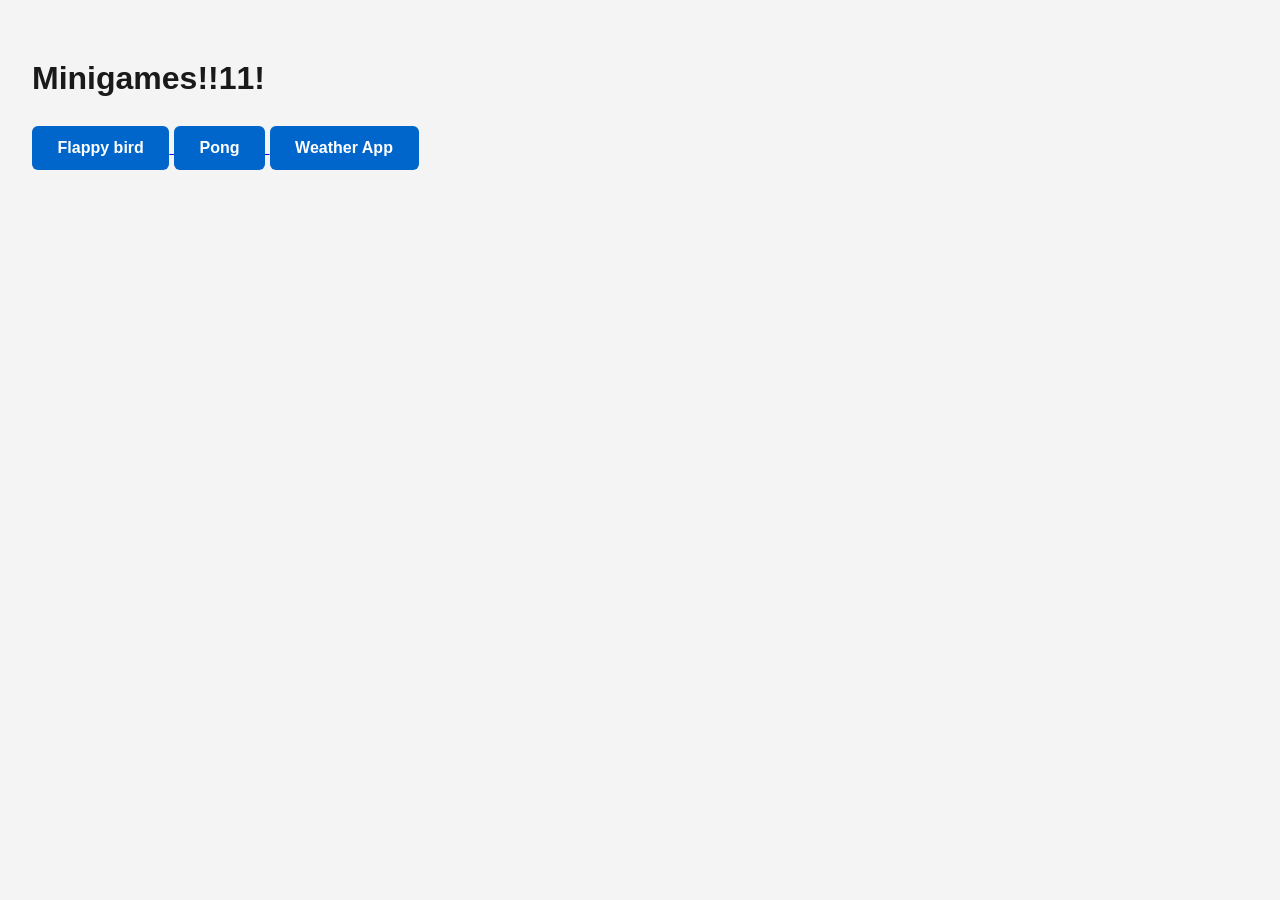
<file: minigames/index.html>
<!DOCTYPE html>
<html lang="en">
<head>
    <meta charset="UTF-8">
    <meta name="viewport" content="width=device-width, initial-scale=1.0">
    <title>Minigames</title>
    <link rel="stylesheet" href="style.css">
</head>
<body>
    <h1>Minigames!!11!</h1>
    <a href="./Flappy Bird">
        <button id="Flappy">Flappy bird</button>
    </a>
    <a href="./Pong/">
        <button id="Pong">Pong</button>
    </a>
        <a href="./Weather App/">
        <button id="Weather App">Weather App</button>
    </a>
</body>
</html>
</file>
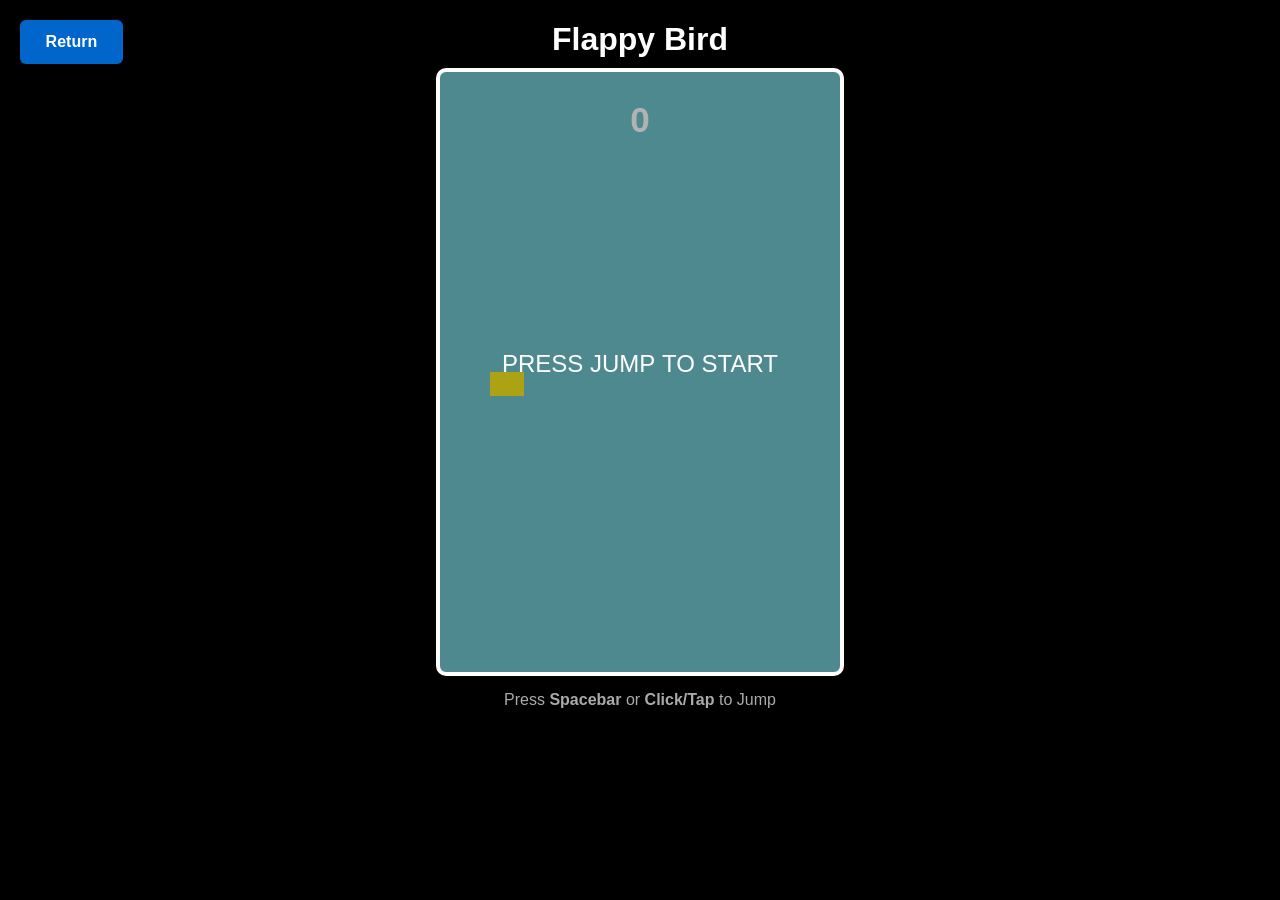
<file: minigames/Flappy Bird/index.html>
<!DOCTYPE html>
<html lang="en">
<head>
    <meta charset="UTF-8">
    <meta name="viewport" content="width=device-width, initial-scale=1.0">
    <title>Flappy bird</title>
    <link rel="stylesheet" href="style.css">
</head>
<body>
    <a href="../../minigames/">
        <button id="btn">Return</button>
    </a>
    <h1>Flappy Bird</h1>
    <canvas id="gameCanvas" width="400" height="600"></canvas>
    <div class="instructions">Press <strong>Spacebar</strong> or <strong>Click/Tap</strong> to Jump</div>
    <script src="script.js"></script>
</body>
</html>
</file>
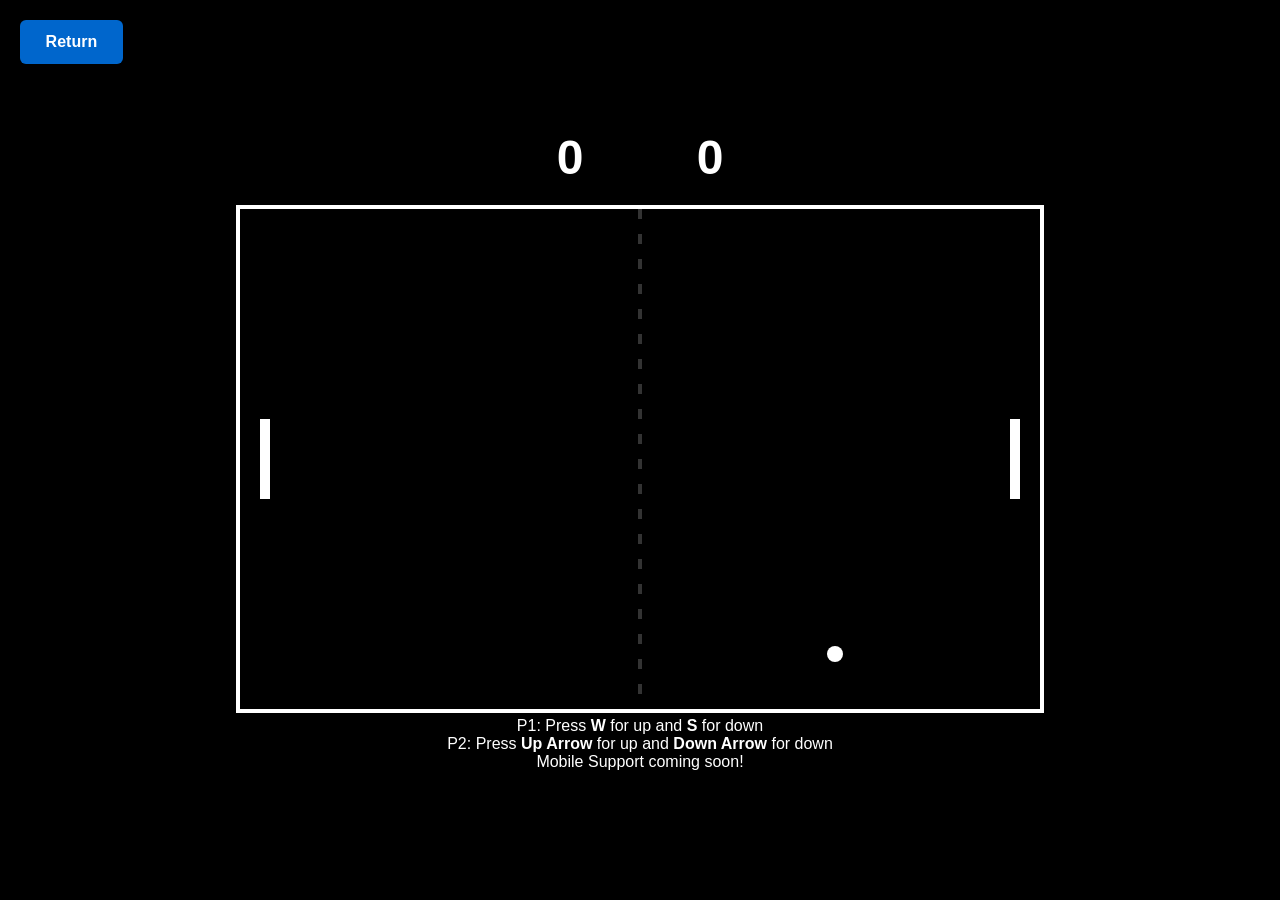
<file: minigames/Pong/index.html>
<!DOCTYPE html>
<html lang="en">
<head>
    <meta charset="UTF-8">
    <meta name="viewport" content="width=device-width, initial-scale=1.0">
    <title>Pong</title>
    <link rel="stylesheet" href="style.css">
</head>
<body>
    <a href="../../minigames/">
        <button id="btn">Return</button>
    </a>
    <div class="game-container">
        <div class="score-board">
            <span id="player1-score">0</span>
            <span id="player2-score">0</span>
        </div>

        <canvas id="pongCanvas" width="800" height="500"></canvas>
        <div class="instructions">P1: Press <strong>W</strong> for up and <strong>S</strong> for down</div>
        <div class="instructions">P2: Press <strong>Up Arrow</strong> for up and <strong>Down Arrow</strong> for down</div>
        <div class="instructions">Mobile Support coming soon!</div>
    </div>
    <script src="script.js"></script>
</body>
</html>
</file>
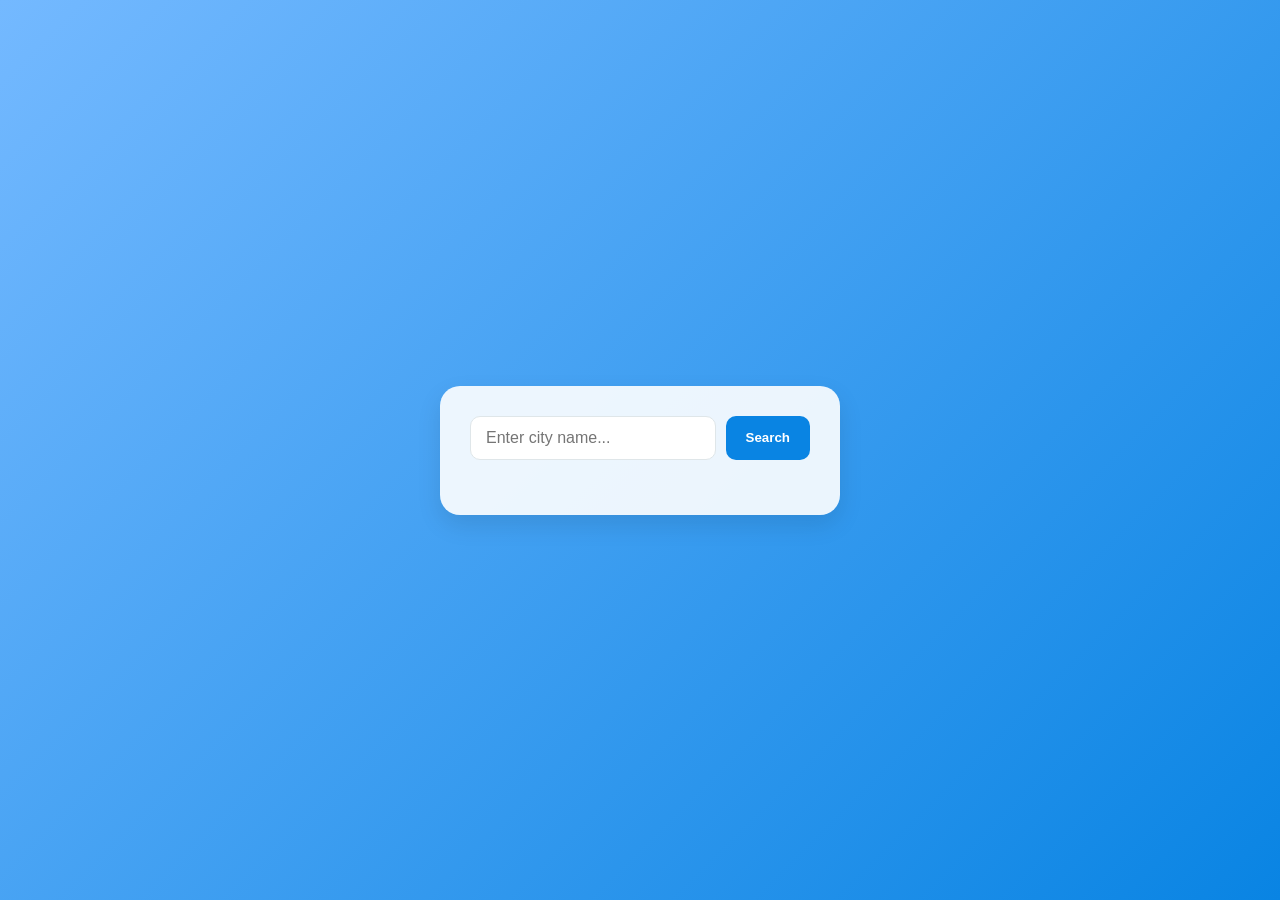
<file: minigames/Weather App/index.html>
<!DOCTYPE html>
<html lang="en">
<head>
    <meta charset="UTF-8">
    <meta name="viewport" content="width=device-width, initial-scale=1.0">
    <title>Weather App</title>
    <link rel="stylesheet" href="style.css">
</head>
<body>
    <div class="weather-card">
        <div class="search-box">
            <input type="text" id="city-input" placeholder="Enter city name..." autocomplete="off">
            <button id="search-btn">Search</button>
        </div>

        <div id="weather-info" class="weather-info hidden">
            <h2 id="city-name">London, GB</h2>
            <p id="weather-desc">Clear Sky</p>
            <div class="temp-display">
                <span id="temprature">15</span>°C
            </div>
            <div class="details">
                <div class="detail-item">
                    <span>Humidity</span>
                    <strong id="humidity">60%</strong>
                </div>
                <div class="detail-item">
                    <span>Wind Speed</span>
                    <strong id="wind-speed">5 m/s</strong>
                </div>
            </div>
        </div>

        <div id="error-message" class="error-message hidden">
            City not found. Please try again.
        </div>
    </div>

    <script src="script.js"></script>
</body>
</html>
</file>
<file: minigames/style.css>
@keyframes easeInUp {
    to {
        opacity: 1;
        transform: translateY(0);
    }
}

body {
    font-family: Arial, sans-serif;
    margin: 0;
    padding: 2rem;
    background-color: #f4f4f4;
    color: #333333;
    line-height: 1.6;
}

img {
    max-width: 100%;
    height: auto;
    display: block;
    margin: 1.5rem auto;
    width: 120px;
    border-radius: 8px;
}

h1, h2, h3 {
    opacity: 0;
    transform: translateY(20px);
    animation-duration: 0.8s;
    animation-timing-function: ease-out;
    animation-fill-mode: forwards;
}

h1 {
    animation-name: easeInUp;
    color: #1a1a1a;
}

h2, h3 {
    animation-name: easInUp;
    color: #333333;
}

p {
    animation-name: easeInUp;
    animation-delay: 0.2s;
    color: #555555;
}

button {
    display: inline-block;
    padding: 0.8rem 1.6rem;
    font-size: 1rem;
    font-weight: 600;
    text-align: center;
    text-decoration: none;
    border: none;
    border-radius: 6px;
    cursor: pointer;
    background-color: #0066cc;
    color: #ffffff;
    opacity: 0;
    transform: translateY(20px);
    animation: easeInUp 0.8s ease-out 0.3s forwards;
    transition: background-color 0.2s ease, transform 0.2s ease, box-shadow 0.2s ease;
}

button:hover {
    background-color: #0052a3;
    transform: translateY(-2px);
    box-shadow: 0 4px 12px rgba(0, 0, 0, 0.15);
}

button:active {
    transform: translateY(0);
    box-shadow: 0 2px 6px rgba(0, 0, 0, 0.1);
}
</file>
<file: minigames/Flappy Bird/style.css>
body {
    margin: 0;
    padding: 0;
    background: #000;
    display: flex;
    flex-direction: column;
    align-items: center;
    height: 100vh;
    font-family: 'Arial', sans-serif;
    color: white;
    overflow: hidden;
}

#btn {
    position: absolute;
    top: 20px;   
    left: 20px;
    padding: 0.8rem 1.6rem;
    font-size: 1rem;
    font-weight: 600;
    text-align: center;
    text-decoration: none;
    border: none;
    border-radius: 6px;
    cursor: pointer;
    background-color: #0066cc;
    color: #ffffff;
    opacity: 1;
}

h1 {
    margin-bottom: 10px;
}

canvas {
    border: 4px solid #fff;
    border-radius: 10px;
    background: #70c5ce;
}

.instructions {
    margin-top: 15px;
    color: #aaa
}
</file>
<file: minigames/Pong/style.css>
* {
    margin: 0;
    padding: 0;
    box-sizing: border-box;
}

body {
    background-color: #000;
    color: #fff;
    font-family: 'Arial', sans-serif;
    display: flex;
    justify-content: center;
    align-items: center;
    height: 100vh;
    overflow: hidden;
}

.game-container {
    text-align: center;
}
#btn {
    position: absolute;
    top: 20px;   
    left: 20px;
    padding: 0.8rem 1.6rem;
    font-size: 1rem;
    font-weight: 600;
    text-align: center;
    text-decoration: none;
    border: none;
    border-radius: 6px;
    cursor: pointer;
    background-color: #0066cc;
    color: #ffffff;
    opacity: 1;
}
.score-board {
    font-size: 3rem;
    font-weight: bold;
    margin-bottom: 20px;
    letter-spacing: 50px;
    padding-left: 50px;
}

canvas {
    background-color: #000;
    border: 4px solid #fff;
    box-shadow: 0, 0, 20px rgba(255, 255, 255, 0.2);
}
</file>
<file: minigames/Weather App/style.css>
* {
    margin: 0;
    padding: 0;
    box-sizing: border-box;
    font-family: 'Segoe UI', 'Segoe UI', Tahoma, Geneva, Verdana, sans-serif;
}

body {
    background: linear-gradient(135deg, #74b9ff, #0984e3);
    min-height: 100vh;
    display: flex;
    justify-content: center;
    align-items: center;
    padding: 20px;
}

.weather-card {
    background: rgba(255, 255, 255, 0.9);
    padding: 30px;
    border-radius: 20px;
    box-shadow: 0 10px 25px rgba(0, 0, 0, 0.1);
    width: 100%;
    max-width: 400px;
    text-align: center;
}

.search-box {
    display: flex;
    gap: 10px;
    margin-bottom: 25px;
}

.search-box input {
    flex: 1;
    padding: 12px 15px;
    border: 1px solid #dfe6e9;
    border-radius: 10px;
    outline: none;
    font-size: 16px;
}

.search-box button {
    padding: 12px 20px;
    background-color: #0984e3;
    color: white;
    border: none;
    border-radius: 10px;
    cursor: pointer;
    font-weight: 600;
    transition: background 0.2s;
}

.search-box button:hover {
    background-color: #0176d3;
}

.weather-info h2 {
    font-size: 28px;
    color: #2d3436;
    margin-bottom: 15px;
}

#weather-desc {
    color: #636e72;
    text-transform: capitalize;
    margin-bottom: 5px;
}

.temp-display {
    font-size: 48px;
    font-weight: 700;
    color: #2d3436;
    margin-bottom: 25px;
}

.details {
    display: flex;
    justify-content: space-around;
    border-top: 1px solid #eee;
    padding-top: 20px;
}

.detail-item {
    display: flex;
    flex-direction: column;
}

.detail-item span {
    font-size: 14px;
    color: #b2bec3;
    margin-bottom: 5px;
}

.detail-item strong {
    font-size: 18px;
    color: #2d3436;
}

.error-message {
    color: #d63031;
    font-weight: 600;
    margin-top: 10px;
}

.hidden {
    display:  none !important;
}
</file>
